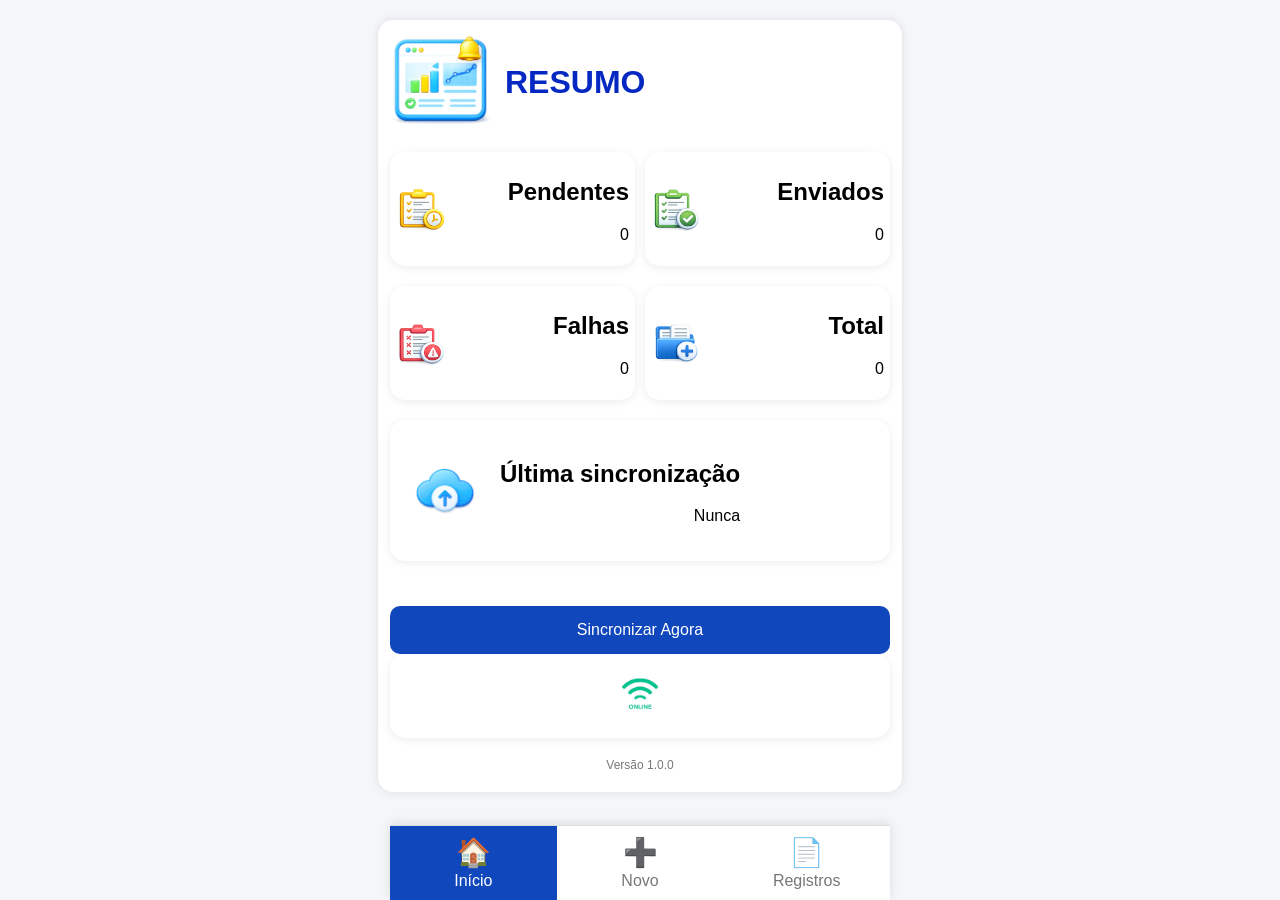
<file: index.html>
<!DOCTYPE html>
<html lang="pt-BR">

<head>

    <meta charset="UTF-8">

    <meta name="viewport" content="width=device-width, initial-scale=1.0">

    <title>BAE Mobile</title>

    <link rel="stylesheet" href="style.css">

    <link rel="manifest" href="manifest.json">

    <meta name="theme-color" content="#1047bd">

</head>

<body>

    <div class="container">

        <div class="topo-pagina">

            <img
                src="icons/dashboard.png"
                class="icone-pagina"
            >

            <h1>RESUMO</h1>

        </div>        

        <div class="linha-dupla">

            <div class="card-formulario card-dashboard">

                <div class="card-dashboard-topo">

                    <img
                        src="icons/pendentes.png"
                        class="icone-dashboard"
                    >

                    <div>

                        <h2>Pendentes</h2>

                        <p id="totalPendentes">0</p>

                    </div>

                </div>                

            </div>

            <div class="card-formulario card-dashboard">

                <div class="card-dashboard-topo">

                    <img
                        src="icons/enviados.png"
                        class="icone-dashboard"
                    >

                    <div>

                        <h2>Enviados</h2>

                        <p id="totalEnviados">0</p>

                    </div>

                </div>                

            </div>

        </div>

        <div class="linha-dupla">

            <div class="card-formulario card-dashboard">

                <div class="card-dashboard-topo">

                    <img
                        src="icons/falhas.png"
                        class="icone-dashboard"
                    >

                    <div>

                        <h2>Falhas</h2>

                        <p id="totalFalhas">0</p>

                    </div>

                </div>                

            </div>

            <div class="card-formulario card-dashboard">

                <div class="card-dashboard-topo">

                    <img
                        src="icons/total.png"
                        class="icone-dashboard"
                    >

                    <div>

                        <h2>Total</h2>

                        <p id="totalRegistros">0</p>

                    </div>

                </div>                

            </div>

        </div>

            <div class="card-formulario card-sync">

                <div class="card-dashboard-topo">

                    <img
                        src="icons/ultima_sincronizacao.png"
                        class="icone-dashboard icone-sync"
                    >

                    <div>

                        <h2>Última sincronização</h2>

                        <p id="ultimaSync">Nunca</p>

                    </div>

                </div>

            </div>        

        <button onclick="sincronizarRegistros()">

            Sincronizar Agora

        </button>

            <div class="card-formulario card-status">

                <div id="statusConexao"></div>

            </div>

            <div class="versao-app">
                Versão 1.0.0
            </div>

    </div>

<nav class="bottom-nav">

    <a href="index.html" class="nav-item ativo">

        <span class="nav-icon">🏠</span>

        <span class="nav-texto">Início</span>

    </a>

    <a href="novo.html" class="nav-item">

        <span class="nav-icon">➕</span>

        <span class="nav-texto">Novo</span>

    </a>

    <a href="registros.html" class="nav-item">

        <span class="nav-icon">📄</span>

        <span class="nav-texto">Registros</span>

    </a>

</nav>

    <script src="database.js"></script>
    <script src="script.js"></script>
    <script src="sync.js"></script>

<script>

if ("serviceWorker" in navigator) {

    navigator.serviceWorker.register(
        "service-worker.js"
    );

}

</script>

</body>

</html>
</file>
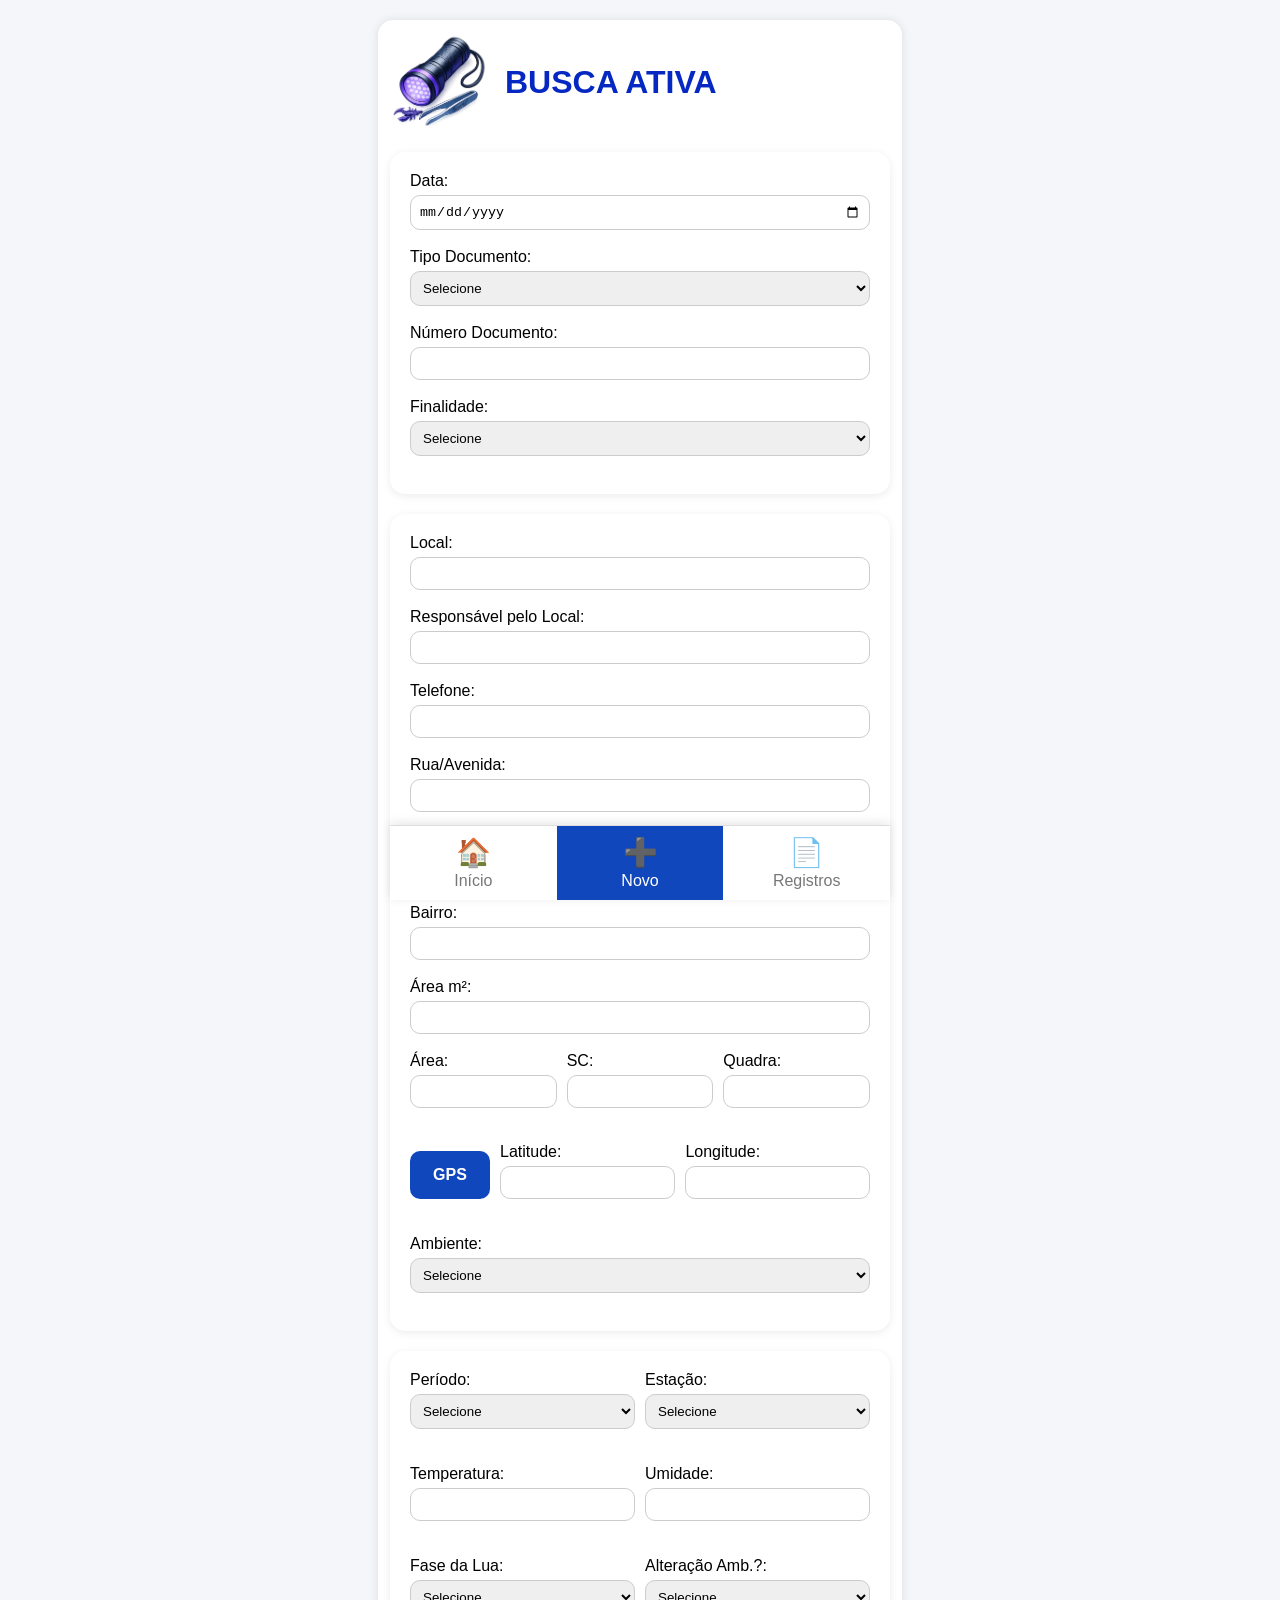
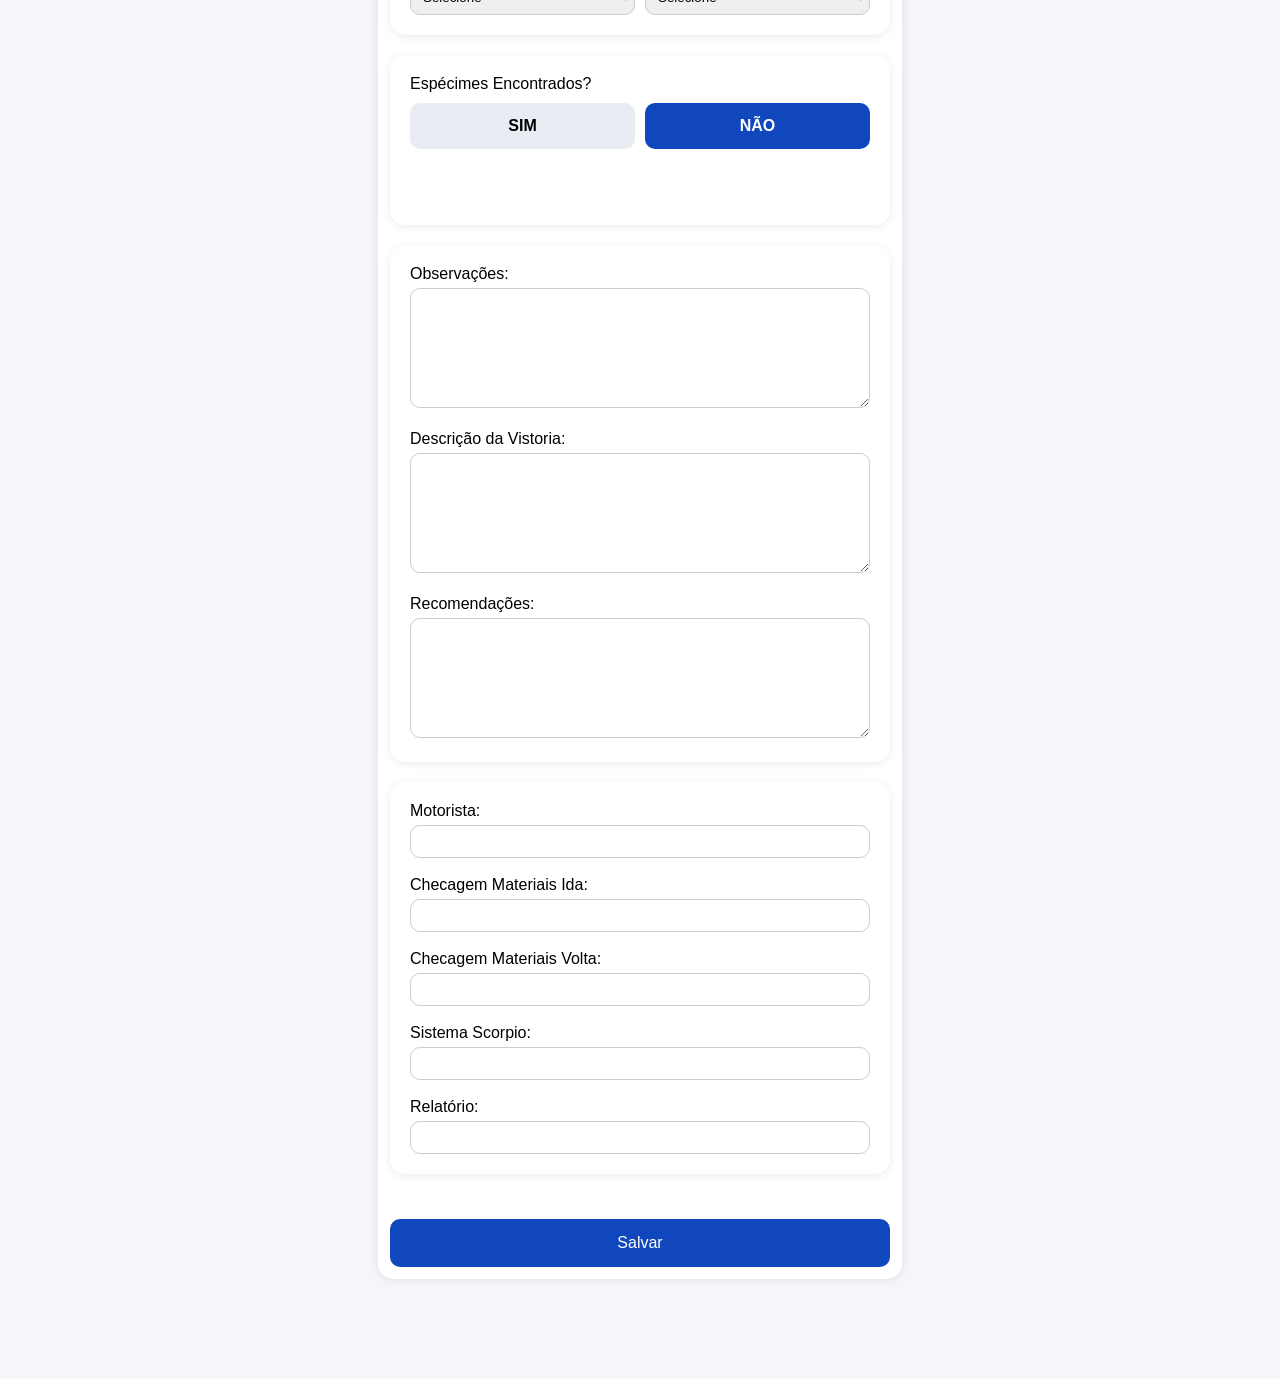
<file: novo.html>
<!DOCTYPE html>
<html lang="pt-BR">
<head>
    <meta charset="UTF-8">
    <meta name="viewport" content="width=device-width, initial-scale=1.0">
    <title>BAE Mobile</title>
    <link rel="stylesheet" href="style.css">

    <link rel="manifest" href="manifest.json">

    <meta name="theme-color" content="#1047bd">

</head>

<body>

    <div class="container">

    <form id="formularioBAE">

        <div class="topo-pagina">

            <img
                src="icons/novo.png"
                class="icone-pagina"
            >

            <h1>BUSCA ATIVA</h1>

        </div>

    <div class="card-formulario">

    <label>Data:</label>
    <input type="date" id="data">
    <br><br>
    <label>Tipo Documento:</label>
    <select id="tipo_documento">
    <option value="">Selecione</option>
    <option value="GPRO">GPRO</option>
    <option value="SINAN">SINAN</option>
    <option value="OUTROS">OUTROS</option>
    </select>

    <div id="campoOutroDocumento" style="display:none;">
    <br><br>

    <label>Especificar Documento:</label>

    <input type="text" id="especificar_documento">
    </div>

    <br><br>

    <label>Número Documento:</label>

    <input type="text" id="numero_documento">

    <br><br>
    <label>Finalidade:</label>

    <select id="finalidade">
        <option value="">Selecione</option>
        <option value="Monitoramento">Monitoramento</option>
        <option value="Levantamento">Levantamento</option>
        <option value="Outra">Outra</option>
    </select>

    <div id="campoOutraFinalidade" style="display:none;">

        <label>Outra Finalidade:</label>

        <input type="text" id="outra_finalidade">

    </div>

    <br><br>

    </div>

    <div class="card-formulario">

    <label>Local:</label>
    <input type="text" id="local">
    <br><br>

    <label>Responsável pelo Local:</label>
    <input type="text" id="responsavel_local">
    <br><br>

    <label>Telefone:</label>
    <input type="text" id="telefone_responsavel">

    <br><br>

    <label>Rua/Avenida:</label>
    <input type="text" id="rua_avenida">

    <br><br>

    <label>Número/Complemento:</label>
    <input type="text" id="numero_complemento">

    <br><br>

    <label>Bairro:</label>
    <input type="text" id="bairro">
    <br><br>

    <label>Área m²:</label>
    <input type="number" id="area_m2">

    <br><br>

    <div class="linha-tripla">

    <div class="campo">
        <label>Área:</label>
        <input type="number" id="area">
    </div>

    <div class="campo">
        <label>SC:</label>
        <input type="number" id="sc">
    </div>

    <div class="campo">
        <label>Quadra:</label>
        <input type="number" id="quadra">
    </div>
    </div>
    <br>


    <div class="linha-gps">

    <button type="button" class="botao-gps" id="btnGPS">
        GPS
    </button>

    <div class="campo">

        <label>Latitude:</label>

        <input type="text" id="latitude">

    </div>

    <div class="campo">

        <label>Longitude:</label>

        <input type="text" id="longitude">

    </div>

    </div>
    <br><br>
    <label>Ambiente:</label>
    <select id="ambiente">
        <option value="">Selecione</option>
        <option value="Interno">Interno</option>
        <option value="Externo">Externo</option>
        <option value="Interno/Externo">Interno/Externo</option>
    </select>

    <br><br>

    </div>

    <div class="card-formulario">

    <div class="linha-dupla">

        <div class="campo">
        <label>Período:</label>

        <select id="periodo">
            <option value="">Selecione</option>
            <option value="Matutino">Matutino</option>
            <option value="Vespertino">Vespertino</option>
            <option value="Noturno">Noturno</option>
        </select>
        </div>

        <div class="campo">
        <label>Estação:</label>

        <select id="estacao">
            <option value="">Selecione</option>
            <option value="Verão">Verão</option>
            <option value="Outono">Outono</option>
            <option value="Inverno">Inverno</option>
            <option value="Primavera">Primavera</option>
        </select>
        </div>

    </div>

    <br><br>

    <div class="linha-dupla">

        <div class="campo">
        <label>Temperatura:</label>
        <input type="number" id="temperatura">
        </div>

        <div class="campo">
        <label>Umidade:</label>
        <input type="number" id="umidade">
        </div>

    </div>

    <br><br>

    <div class="linha-dupla">

    <div class="campo">

        <label>Fase da Lua:</label>

        <select id="lua">
        <option value="">Selecione</option>
        <option value="Nova">Nova</option>
        <option value="Crescente">Crescente</option>
        <option value="Cheia">Cheia</option>
        <option value="Minguante">Minguante</option>
        </select>

    </div>

    <div class="campo">

        <label>Alteração Amb.?:</label>

        <select id="alteracao_ambiente">
        <option value="">Selecione</option>
        <option value="Sim">Sim</option>
        <option value="Não">Não</option>
        </select>

    </div>

    </div>

    </div>

    <div class="card-formulario">

    <label>Espécimes Encontrados?</label>

    <div class="switch-group">

    <input type="radio" id="especimeSim" name="especimes_encontrados" value="Sim">

    <label for="especimeSim" class="switch-button">
        SIM
    </label>

    <input type="radio" id="especimeNao" name="especimes_encontrados" value="Não" checked>

    <label for="especimeNao" class="switch-button">
        NÃO
    </label>

    </div>

    <div id="blocoEspecimes" style="display:none;">

    <label>Número da Amostra:</label>
    <input type="number" id="numero_amostra">

    <br><br>

    <div class="linha-tripla">

        <div class="campo">
        <label>Vivos:</label>
        <input type="number" id="vivos">
        </div>

        <div class="campo">
        <label>Mortos:</label>
        <input type="number" id="mortos">
        </div>

        <div class="campo">
        <label>Fuga:</label>
        <input type="number" id="fuga">
        </div>        

    </div>

    <br>

    <div class="linha-dupla">

        <div class="campo">
        <label>Mortos no Local:</label>
        <input type="number" id="mortos_local">
        </div>

        <div class="campo">
        <label>Exúvias:</label>
        <input type="number" id="exuvias">
        </div>

    </div>

    <br><br>

    <div class="linha-dupla">

        <div class="campo">

        <label class="checkbox-especie">
        <input type="checkbox" id="tityus_serrulatus">
        Tityus serrulatus
        </label>

        </div>

        <div class="campo">

        <label class="checkbox-especie">
            <input type="checkbox" id="tityus_stigmurus">
            Tityus stigmurus
        </label>

        </div>

    </div>

    <br><br>

    <div class="linha-dupla">

        <div class="campo">

        <label class="checkbox-especie">
            <input type="checkbox" id="tityus_bahiensis">
            Tityus bahiensis
        </label>

        </div>

        <div class="campo">

        <label class="checkbox-especie">
            <input type="checkbox" id="outra_especie">
            Outra espécie
        </label>

        </div>

    </div>

    <div id="campoOutraEspecie" style="display:none;">

        <br><br>

        <label>Descrição da Outra Espécie:</label>

        <input type="text" id="descricao_outra_especie">

    </div>

    </div>

    <br><br>
    </div>


    <div class="card-formulario">

    <label>Observações:</label>

    <textarea id="observacoes"></textarea>

    <br><br>

    <label>Descrição da Vistoria:</label>

    <textarea id="descricao_vistoria"></textarea>

    <br><br>

    <label>Recomendações:</label>

    <textarea id="recomendacoes"></textarea>

    </div>

    <div class="card-formulario">

    <label>Motorista:</label>
    <input type="text" id="motorista">

    <br><br>

    <label>Checagem Materiais Ida:</label>
    <input type="text" id="checagem_materiais_ida">

    <br><br>

    <label>Checagem Materiais Volta:</label>
    <input type="text" id="checagem_materiais_volta">

    <br><br>

    <label>Sistema Scorpio:</label>
    <input type="text" id="sistema_scorpio">

    <br><br>

    <label>Relatório:</label>
    <input type="text" id="relatorio">

    </div>    

    <button id="btnSalvar">Salvar</button>

    </form>

</div>

<script src="database.js"></script>
<script src="script.js"></script>

<nav class="bottom-nav">

    <a href="index.html" class="nav-item">

        <span class="nav-icon">🏠</span>

        <span class="nav-texto">Início</span>

    </a>

    <a href="novo.html" class="nav-item ativo">

        <span class="nav-icon">➕</span>

        <span class="nav-texto">Novo</span>

    </a>

    <a href="registros.html" class="nav-item">

        <span class="nav-icon">📄</span>

        <span class="nav-texto">Registros</span>

    </a>

</nav>

<script>

if ("serviceWorker" in navigator) {

    navigator.serviceWorker.register(
        "service-worker.js"
    );

}

</script>

</body>
</html>
</file>
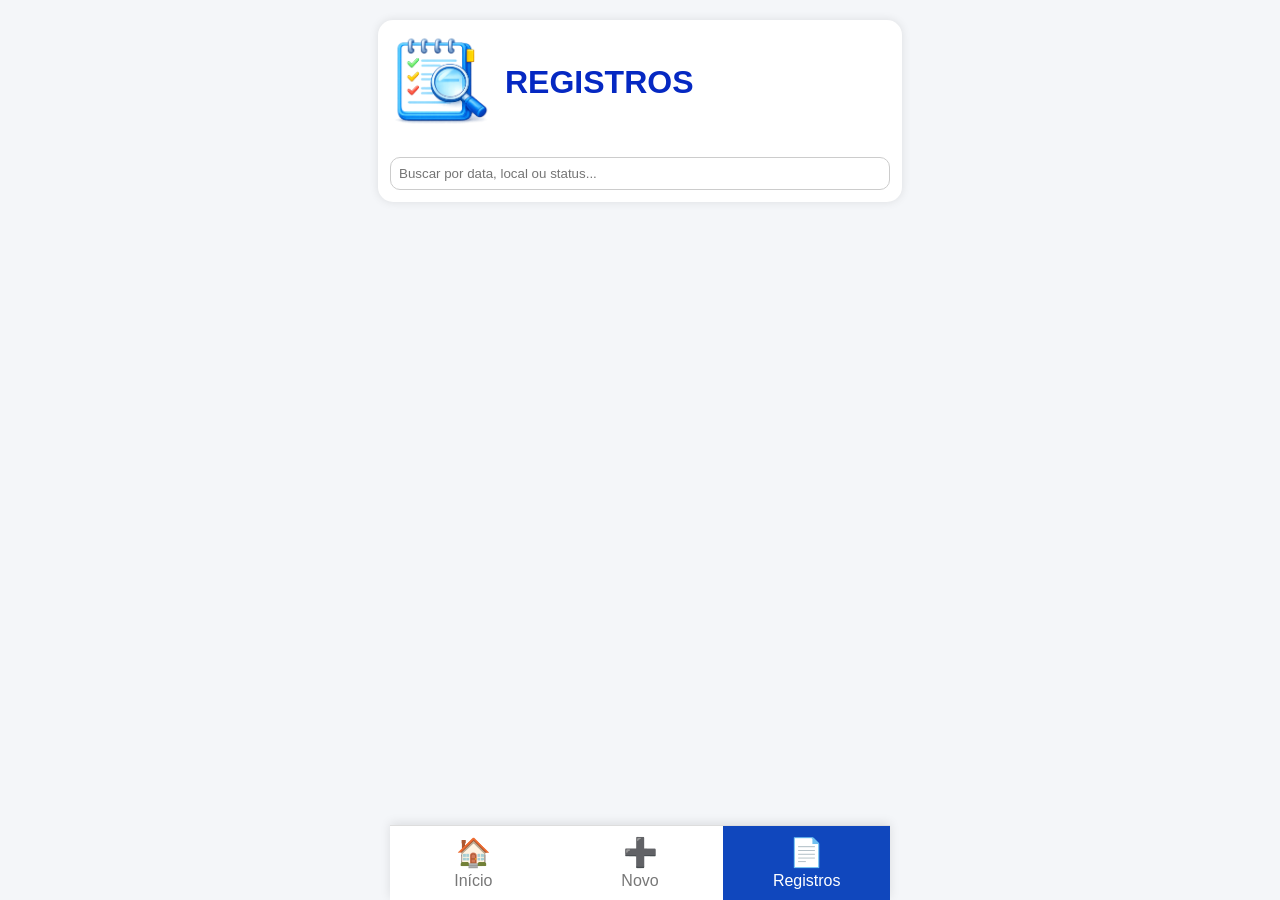
<file: registros.html>
<!DOCTYPE html>
<html lang="pt-BR">

<head>

    <meta charset="UTF-8">

    <meta name="viewport" content="width=device-width, initial-scale=1.0">

    <title>Registros</title>
    
    <link rel="stylesheet" href="style.css">

    <link rel="manifest" href="manifest.json">

    <meta name="theme-color" content="#1047bd">

</head>

<body>

    <div class="container">

        <div class="topo-pagina">

            <img
                src="icons/registros.png"
                class="icone-pagina"
            >

            <h1>REGISTROS</h1>

        </div>


        <input
                type="text"
                id="buscaRegistro"
                placeholder="Buscar por data, local ou status..."
            >        

        <div id="listaRegistros">

        </div>

    </div>

    <nav class="bottom-nav">

        <a href="index.html" class="nav-item">

            <span class="nav-icon">🏠</span>

            <span class="nav-texto">Início</span>

        </a>

        <a href="novo.html" class="nav-item">

            <span class="nav-icon">➕</span>

            <span class="nav-texto">Novo</span>

        </a>

        <a href="registros.html" class="nav-item ativo">

            <span class="nav-icon">📄</span>

            <span class="nav-texto">Registros</span>

        </a>

    </nav>

<script src="database.js"></script>
<script src="script.js"></script>

<script>

if ("serviceWorker" in navigator) {

    navigator.serviceWorker.register(
        "service-worker.js"
    );

}

</script>

</body>

</html>
</file>
<file: style.css>
body {
  font-family: Arial, sans-serif;
  background-color: #f4f6f9;
  margin: 0;
  padding: 20px;
  padding-bottom: 100px;
}

.container {
  max-width: 500px;
  margin: auto;
  background: white;
  padding: 12px;
  border-radius: 15px;
  box-shadow: 0 0 10px rgba(0,0,0,0.1);
}

h1 {
  text-align: center;
  color: #0528c2;
  font-size: clamp(24px, 6vw, 32px);
  font-weight: 800;
}

.container > .card-formulario label,
#blocoEspecimes label,
#campoOutroDocumento label,
#campoOutraFinalidade label {
  font-weight: bold;
  display: block;
  margin-top: 15px;
}

input,
select {
  width: 100%;
  padding: 8px;
  margin-top: 5px;
  border-radius: 10px;
  border: 1px solid #ccc;
  box-sizing: border-box;
}

button {
  width: 100%;
  padding: 15px;
  margin-top: 25px;
  background-color: #1047bd;
  color: white;
  border: none;
  border-radius: 10px;
  font-size: 16px;
  cursor: pointer;
}

button:hover {
  background-color: #16345c;
}
.switch-group {
  display: flex;
  gap: 20px;
  margin-top: 10px;
  margin-bottom: 15px;
}

.card-bloco {
  border: 1px solid #ccc;
  padding: 15px;
  margin-top: 10px;
  border-radius: 10px;
}

.grupo-formulario {
  margin-bottom: 25px;
}

.card-formulario {
  background-color: white;
  border-radius: 15px;
  padding: 20px;
  margin-bottom: 20px;
  box-shadow: 0 2px 8px rgba(0,0,0,0.08);
}

.switch-group {
  display: flex;
  gap: 10px;
  margin-top: 10px;
  margin-bottom: 20px;
}

.switch-group input[type="radio"] {
  display: none;
}

.switch-button {
  flex: 1;
  display: flex;
  justify-content: center;
  align-items: center;
  text-align: center;
  padding: 12px;
  border-radius: 10px;
  background-color: #e9edf3;
  cursor: pointer;
  font-weight: bold;
  transition: 0.2s;
  border: 2px solid transparent;
}

.switch-group input[type="radio"]:checked + .switch-button {
  background-color: #1047bd;
  color: white;
  border-color: #1047bd;
}

.switch-button {
  flex: 1;
  display: flex !important;
  justify-content: center;
  align-items: center;
  text-align: center;
  padding: 12px;
  border-radius: 10px;
  background-color: #e9edf3;
  cursor: pointer;
  font-weight: bold;
  transition: 0.2s;
  border: 2px solid transparent;
  margin-top: 0 !important;
}

.linha-tripla {
  display: flex;
  gap: 10px;
}

.linha-tripla .campo {
  flex: 1;
  min-width: 0;
}
.linha-dupla {
  display: flex;
  gap: 10px;
}

.linha-dupla .campo {
  flex: 1;
  min-width: 0;
}

.checkbox-especie {
  display: flex !important;
  align-items: center;
  gap: 10px;
  font-weight: normal !important;
  margin-top: 0 !important;
  cursor: pointer;
}

.checkbox-especie input {
  width: 18px;
  height: 18px;
  margin: 0;
}

textarea {
  width: 100%;
  min-height: 120px;
  padding: 12px;
  margin-top: 5px;
  border-radius: 10px;
  border: 1px solid #ccc;
  box-sizing: border-box;
  resize: vertical;
  font-family: Arial, sans-serif;
}

.linha-gps {
  display: flex;
  gap: 10px;
  align-items: flex-end;
}

.botao-gps {
  width: 80px;
  height: 48px;
  background-color: #1047bd;
  color: white;
  border: none;
  border-radius: 10px;
  cursor: pointer;
  font-weight: bold;
  flex-shrink: 0;
}

.bottom-nav {

  position: fixed;

  bottom: 0;

  left: 50%;

  transform: translateX(-50%);

  z-index: 1000;

  width: 100%;

  max-width: 500px;

  background-color: white;

  display: flex;

  justify-content: space-around;

  align-items: center;

  padding: 0;

  box-shadow: 0 -2px 10px rgba(0,0,0,0.1);

  border-top: 1px solid #ddd;

}

.bottom-nav a {

  text-decoration: none;

}

.linha-dupla .card-formulario {

    flex: 1;

}

.linha-registro-topo {

    display: flex;

    justify-content: space-between;

    margin-bottom: 15px;

}

.registro-local {

    font-size: 16px;

    font-weight: bold;

    margin-bottom: 20px;

}

.linha-registro-rodape {

    display: flex;

    justify-content: space-between;

    align-items: center;

}

.btn-excluir {

    width: auto;

    padding: 8px 14px;

    margin-top: 0;

}

.status-online {

    color: #198754;

    font-weight: bold;

}

.status-offline {

    color: #dc3545;

    font-weight: bold;

}

.status-sincronizado {

    color: #0c6d25;

    font-weight: bold;

}

.status-pendente {

    color: #fd7e14;

    font-weight: bold;

}

.status-falha {

    color: #dc3545;

    font-weight: bold;

}

.nav-item {

    flex: 1;

    display: flex;

    flex-direction: column;

    align-items: center;

    justify-content: center;

    text-decoration: none;

    color: #777;

    font-size: 16px;

    gap: 3px;

    padding: 10px 0;

}

.nav-icon {

    font-size: 28px;

}

.nav-item.ativo {

    background-color: #1047bd;

    color: white !important;

}

.card-dashboard-topo {

    display: flex;

    justify-content: space-between;

    align-items: center;

}

.icone-dashboard {

    width: 50px;

    height: 50px;

    object-fit: contain;

}

.card-sync .card-dashboard-topo {

    justify-content: flex-start;

    gap: 20px;

}

.icone-sync {

    width: 70px;

    height: 70px;

}

.card-dashboard-topo div {

    text-align: right;

}

.card-status {

    text-align: center;

}

.icone-status {

    width: 40px;

    height: 40px;

    object-fit: contain;

}

.topo-pagina {

    display: flex;

    align-items: center;

    gap: 15px;

    margin-bottom: 20px;

}

.icone-pagina {

    width: 100px;

    height: 100px;

    object-fit: contain;

}

@media (max-width: 600px) {

  .icone-dashboard {

    width: 32px;

    height: 32px;

  }

  .card-dashboard-topo h2 {

    font-size: 18px;

  }

  .card-formulario {

    padding: 15px;

  }

}

.card-dashboard {

    padding: 6px;

    min-height: 40px;

}

@media (max-width: 600px) {

  .linha-dupla {

    gap: 6px;

  }

  .linha-tripla {

    gap: 6px;

  }

  input,
  select {

    padding: 10px;

    font-size: 14px;

  }

}

.versao-app {
    text-align: center;
    color: #777;
    font-size: 12px;
    margin-top: 10px;
    margin-bottom: 8px;
}
</file>
